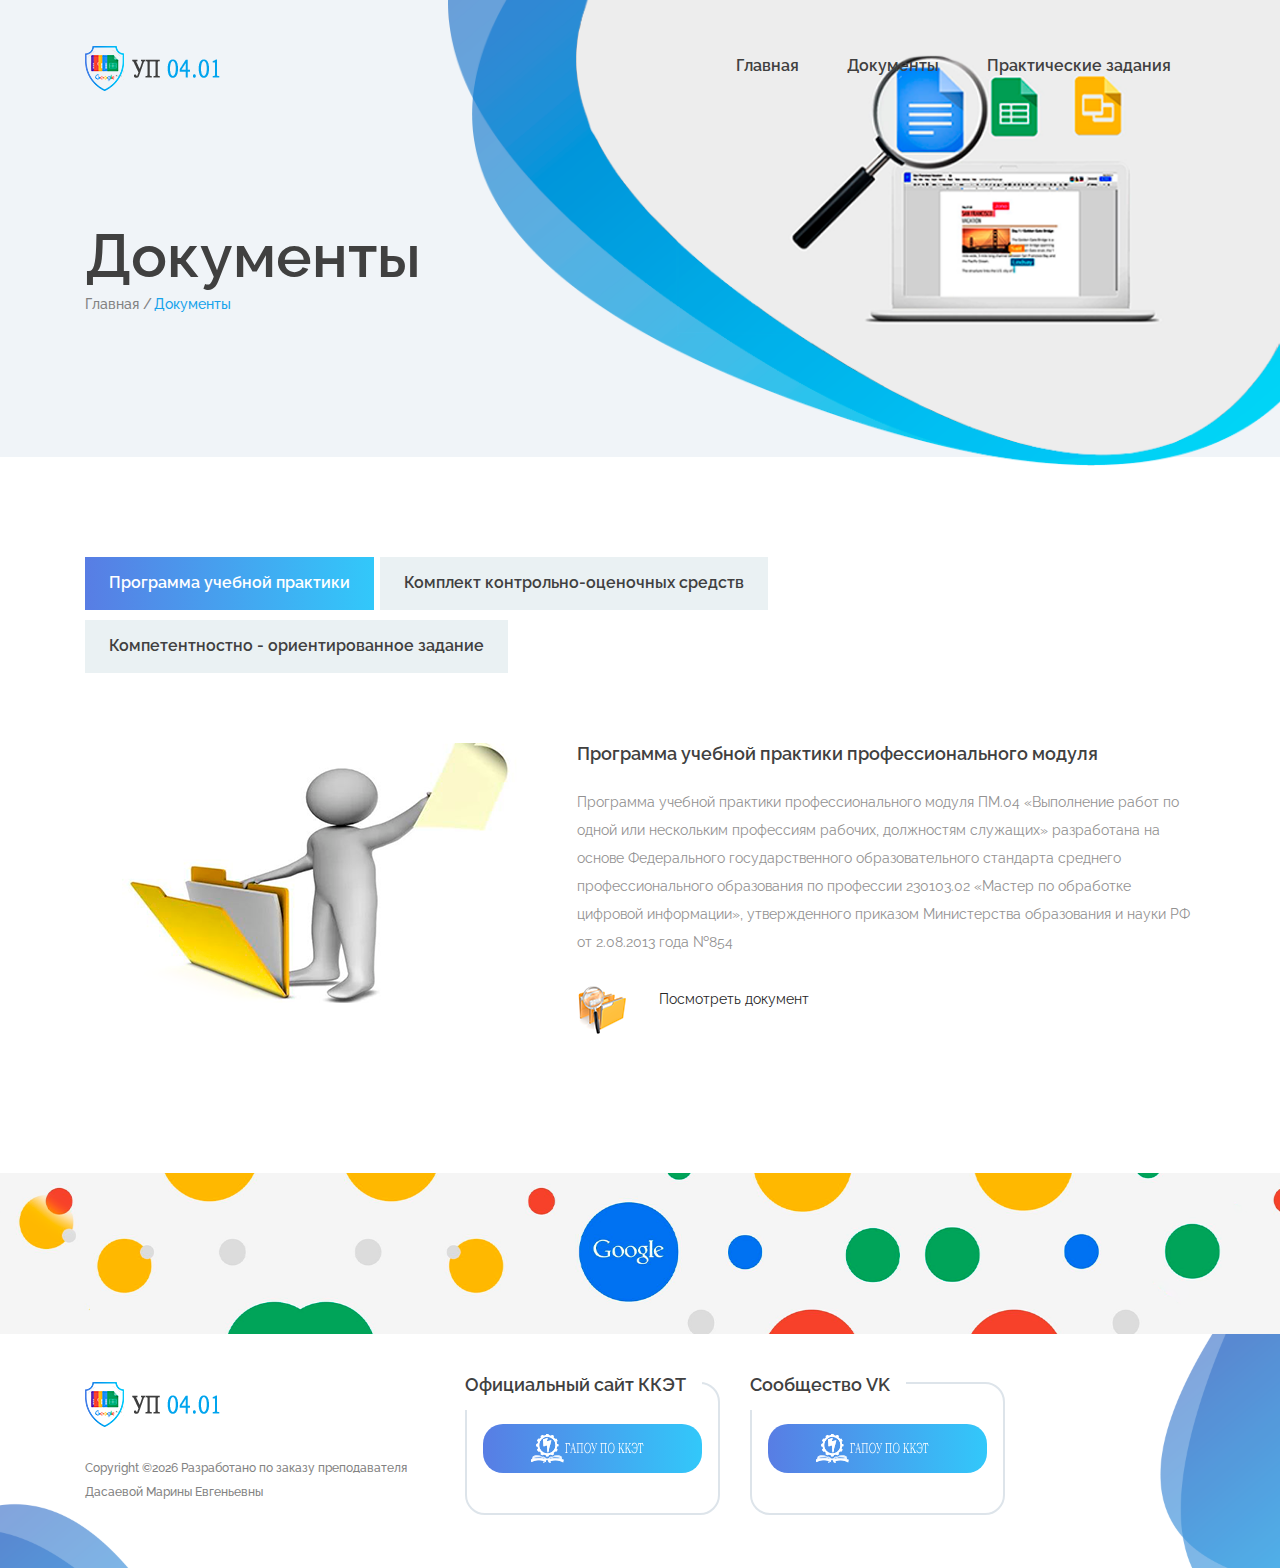
<file: documents.html>
<!DOCTYPE html>
<html lang="en">
<head>
    <title>Учебная практика</title>

    <!-- Required meta tags -->
    <meta charset="utf-8">
    <meta name="viewport" content="width=device-width, initial-scale=1, shrink-to-fit=no">

    <!-- Bootstrap CSS -->
    <link rel="stylesheet" href="css/bootstrap.min.css">

    <link rel="stylesheet" type="text/css" href="https://cdnjs.cloudflare.com/ajax/libs/font-awesome/4.7.0/css/font-awesome.min.css">

    <!-- Swiper CSS -->
    <link rel="stylesheet" href="css/swiper.min.css">

    <!-- Styles -->
    <link rel="stylesheet" href="style.css">
</head>
<body class="single-page">
    <header class="site-header">
        <div class="nav-bar">
            <div class="container">
                <div class="row">
                    <div class="col-12 d-flex flex-wrap justify-content-between align-items-center">
                        <div class="site-branding d-flex align-items-center">
                            <a class="d-block" href="index.html" rel="home"><img class="d-block" src="images/logo.png" alt="logo"></a>
                        </div><!-- .site-branding -->

                        <nav class="site-navigation d-flex justify-content-end align-items-center">
                            <ul class="d-flex flex-column flex-lg-row justify-content-lg-end align-items-center">
                           <li ><a href="index.html">Главная</a></li>
                              
                                <li><a class="current-menu-item" href="documents.html">Документы</a></li>
                                <li><a href="praktika.html">Практические задания</a></li>

                           
                               
                                
                            </ul>
                        </nav><!-- .site-navigation -->

                        <div class="hamburger-menu d-lg-none">
                            <span></span>
                            <span></span>
                            <span></span>
                            <span></span>
                        </div><!-- .hamburger-menu -->
                    </div><!-- .col -->
                </div><!-- .row -->
            </div><!-- .container -->
        </div><!-- .nav-bar -->

        <div class="container">
            <div class="row">
                <div class="col-12">
                    <h1>Документы</h1>

                    <div class="breadcrumbs">
                        <ul class="d-flex flex-wrap align-items-center p-0 m-0">
                            <li><a href="index.html">Главная</a></li>
                            <li>Документы</li>
                        </ul>
                    </div><!-- .breadcrumbs -->
                </div>
            </div>
        </div>

        <img class="header-img" src="images/service-bg.png" alt="">
    </header><!-- .site-header -->





    <div class="container">
        <div class="row">
            <div class="col-12">
                <div class="services-tabs">
                    <div class="tabs">
                        <ul class="tabs-nav d-flex flex-wrap">
                            <li class="tab-nav d-flex justify-content-center align-items-center" data-target="#tab_1">Программа учебной практики</li>
                            <li class="tab-nav d-flex justify-content-center align-items-center" data-target="#tab_2">Комплект контрольно-оценочных средств</li>
                            <li class="tab-nav d-flex justify-content-center align-items-center" data-target="#tab_3">Компетентностно - ориентированное задание</li>
                         </ul>

                        <div class="tabs-container">
                            <div id="tab_1" class="tab-content">
                                <img src="images/service-tab-img1.png" alt="">

                                <h4>Программа учебной практики профессионального модуля</h4>

                                <p>Программа учебной практики профессионального модуля ПМ.04 «Выполнение работ по одной или нескольким профессиям рабочих, должностям служащих» разработана на основе Федерального государственного образовательного стандарта среднего профессионального образования по профессии 230103.02 «Мастер по обработке цифровой информации», утвержденного приказом Министерства образования и науки РФ от 2.08.2013 года №854</p><br>
								
								<p><a href="docs/Programma.pdf" target=_blank> <img src="images/lupa.png">Посмотреть документ</a></p>
                            </div>

                            <div id="tab_2" class="tab-content">
                                <img src="images/service-tab-img2.png" alt="">

                                <h4>Комплект контрольно-оценочных средств
для проведения текущего контроля 

</h4>

                                <p>Комплект контрольно-оценочных средств разработан на основе рабочей программы по профессиональному модулю ПМ. 04 Выполнение работ по одной или нескольким профессиям рабочих, должностям служащих, утвержденной заместителем директора по учебной работе в ГАПОУ ПО ККЭТ.
Настоящий комплект контрольно-оценочных средств предназначен для проведения аттестационных испытаний по профессиональному модулю в форме выполнения комплексного практического задания.
</p><br>
                            <p><a href="docs/KOS.pdf" target=_blank> <img src="images/lupa.png">Посмотреть документ</a></p>
                            </div>

                            <div id="tab_3" class="tab-content">
                                <img src="images/service-tab-img3.png" alt="">

                                <h4>Инструментарий оценки предназначен для оценки групп компетенций </h4>

                                <p>Комплект контрольно-оценочных средств включает  компетентностно- ориентированные задания, направленные на проверку сформированности профессиональных компетенций (далее ПК) ПМ 04 Выполнение работ по одной или нескольким профессиям рабочих, должностям служащих.</p><br>
                            <p><a href="docs/Zadanie.pdf" target=_blank> <img src="images/lupa.png">Посмотреть документ</a></p>
							</div>

                       

                        </div>
                    </div>
                </div>
            </div>
        </div>
    </div>

    <div class="subscribe-banner">
        <div class="container">
            <div class="row">
                <div class="col-12 col-lg-8 offset-lg-2">
                   
                </div>
            </div>
        </div>
    </div>

 <footer class="site-footer">
        <div class="footer-widgets">
            <div class="container">
                <div class="row">
                    <div class="col-12 col-md-6 col-lg-4">
                        <div class="foot-about">
                            <h2><a href="#"><img src="images/logo.png" alt=""></a></h2>

                            <p class="copyright"><!-- Link back to Colorlib can't be removed. Template is licensed under CC BY 3.0. -->
Copyright &copy;<script>document.write(new Date().getFullYear());</script> Разработано по заказу преподавателя Дасаевой Марины Евгеньевны
<!-- Link back to Colorlib can't be removed. Template is licensed under CC BY 3.0. --></p>
                        </div><!-- .foot-about -->
                    </div><!-- .col -->

               
   <div class="col-12 col-md-6 col-lg-3 mt-5 mt-md-0">
                    <div class="emergency-box">
                        <h2 class="d-flex align-items-center">Официальный сайт ККЭТ</h2>

                        <div class="call-btn button gradient-bg">
                            <a class="d-flex justify-content-center align-items-center" href="https://kket58.ru/" target=_blank><img src="images/emergency-call1.png" ></a>
                        </div>

                      
                    </div>
                </div>
				
               <div class="col-12 col-md-6 col-lg-3 mt-5 mt-md-0">
                    <div class="emergency-box">
                        <h2 class="d-flex align-items-center">Сообщество VK</h2>

                     
						  <div class="call-btn button gradient-bg">
                            <a class="d-flex justify-content-center align-items-center" href="https://vk.com/collegekket" target=_blank><img src="images/emergency-call1.png" ></a>
                        </div>
						

                        
                    </div>
                </div>       
                </div><!-- .row -->
            </div><!-- .container -->
        </div><!-- .footer-widgets -->
    </footer><!-- .site-footer -->

    <script type='text/javascript' src='js/jquery.js'></script>
    <script type='text/javascript' src='js/jquery.collapsible.min.js'></script>
    <script type='text/javascript' src='js/swiper.min.js'></script>
    <script type='text/javascript' src='js/jquery.countdown.min.js'></script>
    <script type='text/javascript' src='js/circle-progress.min.js'></script>
    <script type='text/javascript' src='js/jquery.countTo.min.js'></script>
    <script type='text/javascript' src='js/jquery.barfiller.js'></script>
    <script type='text/javascript' src='js/custom.js'></script>
</body>
</html>
</file>
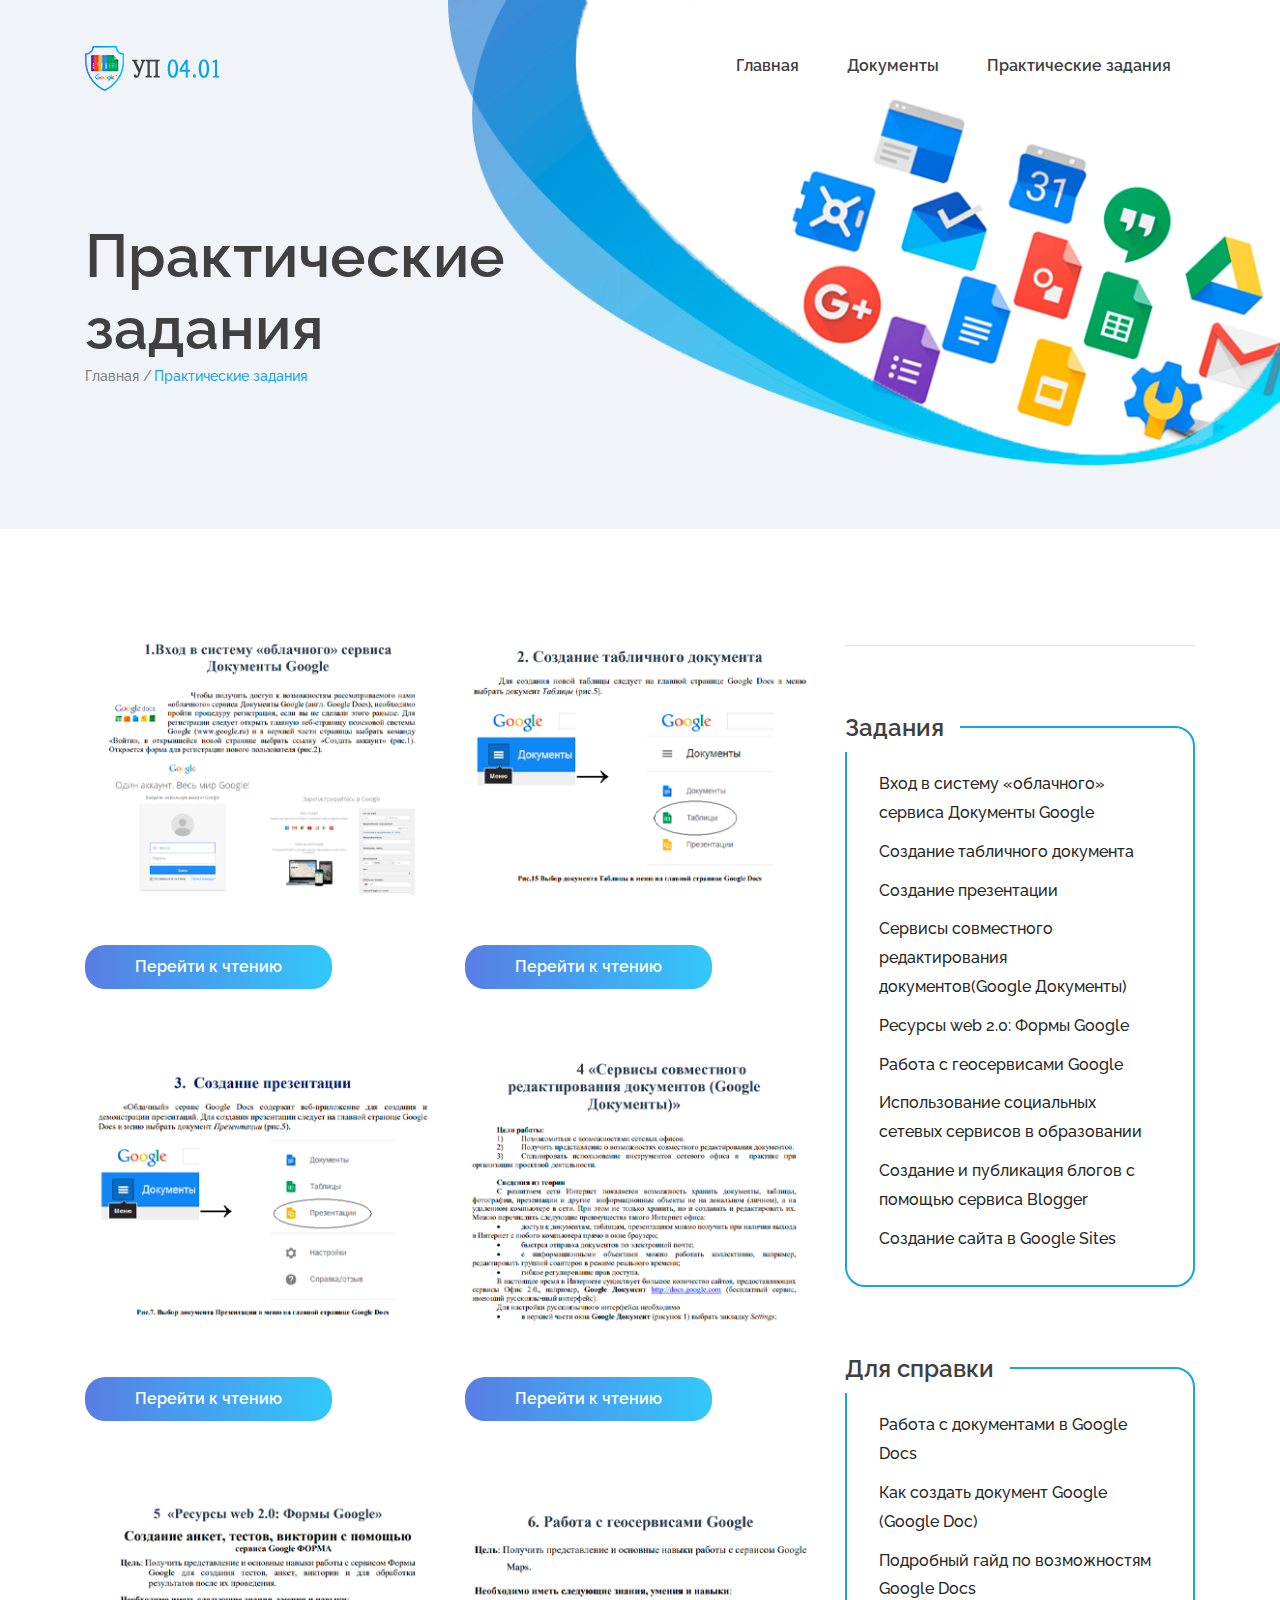
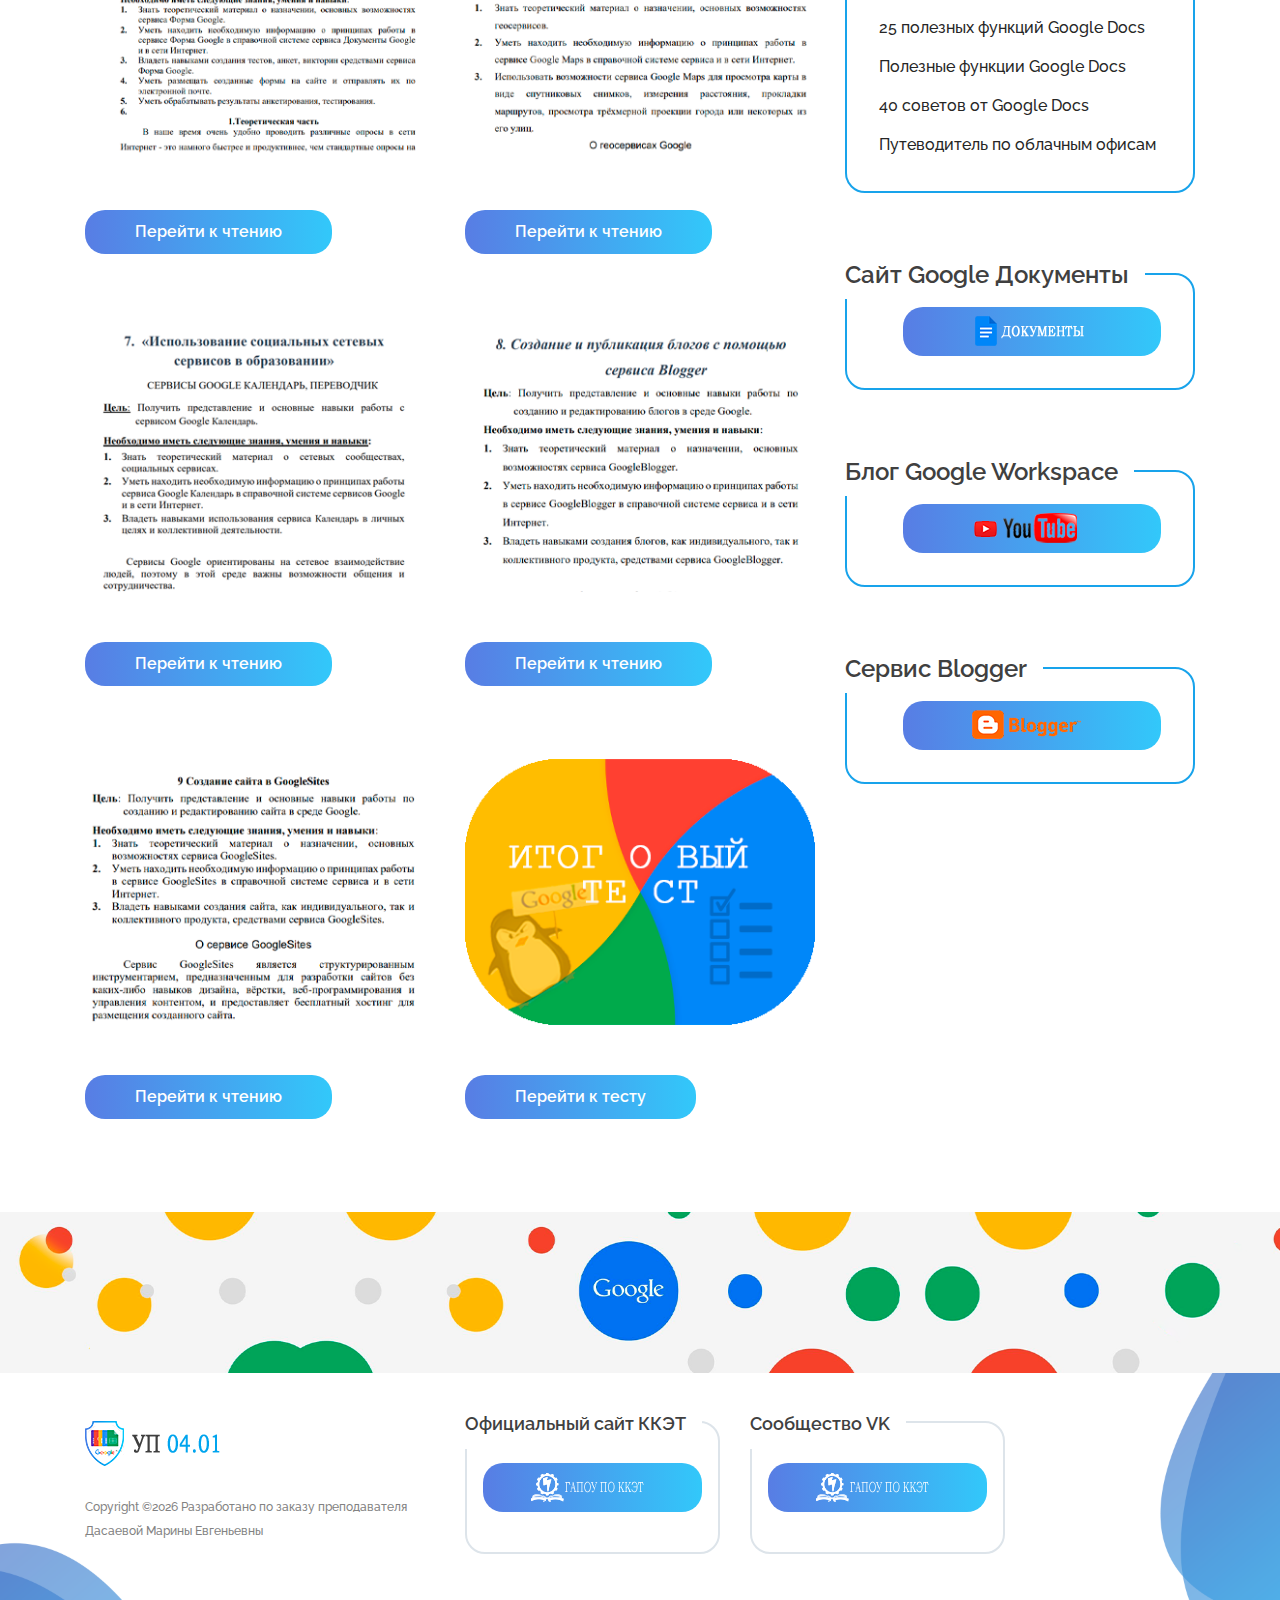
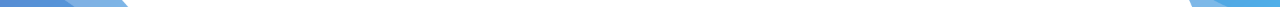
<file: praktika.html>
<!DOCTYPE html>
<html lang="en">
<head>
    <title>Учебная практика</title>

    <!-- Required meta tags -->
    <meta charset="utf-8">
    <meta name="viewport" content="width=device-width, initial-scale=1, shrink-to-fit=no">

    <!-- Bootstrap CSS -->
    <link rel="stylesheet" href="css/bootstrap.min.css">

    <!-- Swiper CSS -->
    <link rel="stylesheet" href="css/swiper.min.css">

    <link rel="stylesheet" type="text/css" href="https://cdnjs.cloudflare.com/ajax/libs/font-awesome/4.7.0/css/font-awesome.min.css">

    <!-- Styles -->
    <link rel="stylesheet" href="style.css">
</head>
<body class="single-page blog-page">
    <header class="site-header">
        <div class="nav-bar">
            <div class="container">
                <div class="row">
                    <div class="col-12 d-flex flex-wrap justify-content-between align-items-center">
                        <div class="site-branding d-flex align-items-center">
                            <a class="d-block" href="index.html" rel="home"><img class="d-block" src="images/logo.png" alt="logo"></a>
                        </div><!-- .site-branding -->

                        <nav class="site-navigation d-flex justify-content-end align-items-center">
                            <ul class="d-flex flex-column flex-lg-row justify-content-lg-end align-items-center">
                                         <li ><a href="index.html">Главная</a></li>
                              
                                <li><a href="documents.html">Документы</a></li>
                                <li><a class="current-menu-item href="praktika.html">Практические задания</a></li>
                            </ul>
                        </nav><!-- .site-navigation -->

                        <div class="hamburger-menu d-lg-none">
                            <span></span>
                            <span></span>
                            <span></span>
                            <span></span>
                        </div><!-- .hamburger-menu -->
                    </div><!-- .col -->
                </div><!-- .row -->
            </div><!-- .container -->
        </div><!-- .nav-bar -->

        <div class="container">
            <div class="row">
                <div class="col-12">
                    <h1>Практические<br> задания</h1>

                    <div class="breadcrumbs">
                        <ul class="d-flex flex-wrap align-items-center p-0 m-0">
                            <li><a href="index.html">Главная</a></li>
                            <li>Практические задания</li>
                        </ul>
                    </div><!-- .breadcrumbs -->
                </div>
            </div>
        </div>

        <img class="header-img" src="images/news-bg.png" alt="">
    </header><!-- .site-header -->

    <div class="container">
        <div class="row">
            <div class="col-12 col-lg-8">
                <div class="the-news">
                    <div class="row">
                        <div class="col-12 col-md-6">
                            <div class="the-news-wrap">
                                <figure class="post-thumbnail">
                                    <a href="docs\Z1.pdf" target=_blank><img src="images/news-1.png" alt=""></a>
                                </figure>

                                <header class="entry-header">
                                   

                                 
                                </header>

                             

                                <footer class="entry-footer mt-5">
                                    <a class="button gradient-bg" href="docs\Z1.pdf" target=_blank>Перейти к чтению</a>
                                </footer>
                            </div>
                        </div>

                        <div class="col-12 col-md-6">
                            <div class="the-news-wrap">
                                <figure class="post-thumbnail">
                                    <a href="docs\Z2.pdf" target=_blank><img src="images/news-2.png" alt=""></a>
                                </figure>

                                <header class="entry-header">
                                  

                                   
                                </header>

                          

                                <footer class="entry-footer mt-5">
                                    <a class="button gradient-bg" href="docs\Z2.pdf" target=_blank>Перейти к чтению</a>
                                </footer>
                            </div>
                        </div>

                        <div class="col-12 col-md-6">
                            <div class="the-news-wrap">
                                <figure class="post-thumbnail">
                                    <a href="docs\Z3.pdf" target=_blank><img src="images/news-3.png" alt=""></a>
                                </figure>

                                <header class="entry-header">
                                   

                                    
                                </header>

                            

                                <footer class="entry-footer mt-5">
                                    <a class="button gradient-bg" href="docs\Z3.pdf" target=_blank>Перейти к чтению</a>
                                </footer>
                            </div>
                        </div>

                        <div class="col-12 col-md-6">
                            <div class="the-news-wrap">
                                <figure class="post-thumbnail">
                                    <a href="docs\Z4.pdf" target=_blank><img src="images/news-4.png" alt=""></a>
                                </figure>

                                <header class="entry-header">
                                   

                                   
                                </header>


                                <footer class="entry-footer mt-5">
                                    <a class="button gradient-bg" href="docs\Z4.pdf" target=_blank>Перейти к чтению</a>
                                </footer>
                            </div>
                        </div>

                        <div class="col-12 col-md-6">
                            <div class="the-news-wrap">
                                <figure class="post-thumbnail">
                                    <a href="docs\Z5.pdf" target=_blank><img src="images/news-5.png" alt=""></a>
                                </figure>

                                <header class="entry-header">
                                  

                                   
                                </header>

                            

                                <footer class="entry-footer mt-5">
                                    <a class="button gradient-bg" href="docs\Z5.pdf" target=_blank>Перейти к чтению</a>
                                </footer>
                            </div>
                        </div>

                        <div class="col-12 col-md-6">
                            <div class="the-news-wrap">
                                <figure class="post-thumbnail">
                                    <a href="docs\Z6.pdf" target=_blank><img src="images/news-6.png" alt=""></a>
                                </figure>

                                <header class="entry-header">
                                   

                                    
                                </header>

                            

                                <footer class="entry-footer mt-5">
                                    <a class="button gradient-bg" href="docs\Z6.pdf" target=_blank>Перейти к чтению</a>
                                </footer>
                            </div>
                        </div>
           <div class="col-12 col-md-6">
                            <div class="the-news-wrap">
                                <figure class="post-thumbnail">
                                    <a href="docs\Z7.pdf" target=_blank><img src="images/news-7.png" alt=""></a>
                                </figure>

                                <header class="entry-header">
                                   

                                    
                                </header>

                            

                                <footer class="entry-footer mt-5">
                                    <a class="button gradient-bg" href="docs\Z7.pdf" target=_blank>Перейти к чтению</a>
                                </footer>
                            </div>
                        </div>

                        <div class="col-12 col-md-6">
                            <div class="the-news-wrap">
                                <figure class="post-thumbnail">
                                    <a href="docs\Z8.pdf" target=_blank><img src="images/news-8.png" alt=""></a>
                                </figure>

                                <header class="entry-header">
                                   

                                    
                                </header>

                            

                                <footer class="entry-footer mt-5">
                                    <a class="button gradient-bg" href="docs\Z8.pdf" target=_blank>Перейти к чтению</a>
                                </footer>
                            </div>
                        </div>

                        <div class="col-12 col-md-6">
                            <div class="the-news-wrap">
                                <figure class="post-thumbnail">
                                    <a href="docs\Z9.pdf" target=_blank><img src="images/news-9.png" alt=""></a>
                                </figure>

                                <header class="entry-header">
                                   

                                    
                                </header>

                           

                                <footer class="entry-footer mt-5">
                                    <a class="button gradient-bg" href="docs\Z9.pdf" target=_blank>Перейти к чтению</a>
                                </footer>
                            </div>
                        </div>
                        <div class="col-12 col-md-6">
                            <div class="the-news-wrap">
                                <figure class="post-thumbnail">
                                    <a href="test/2.html" target=_blank><img src="images/test.png" alt=""></a>
                                </figure>

                                <header class="entry-header">
                                   

                                    
                                </header>

                            

                                <footer class="entry-footer mt-5">
                                    <a class="button gradient-bg" href="test/2.html" target=_blank>Перейти к тесту</a>
                                </footer>
                            </div>
                        </div>
                    </div>
                </div>
            </div>

            <div class="col-12 col-lg-4">
                <div class="sidebar">
                <hr>
                    <div class="opening-hours">
                        <h2 class="d-flex align-items-center">Задания</h2>

                        <ul class="p-0 m-0">
                            <li><a href="docs\Z1.pdf" target=_blank>Вход в систему «облачного» сервиса Документы Google</a></li>
                            <li><a href="docs\Z2.pdf" target=_blank>Создание табличного документа</a></li>
                            <li><a href="docs\Z3.pdf" target=_blank>Создание презентации</a></li>
                            <li><a href="docs\Z4.pdf" target=_blank>Сервисы совместного редактирования документов(Google Документы)</a></li>
                            <li><a href="docs\Z5.pdf" target=_blank>Ресурсы web 2.0: Формы Google</a></li>
							   <li><a href="docs\Z6.pdf" target=_blank>Работа с геосервисами Google</a></li>
                            <li><a href="docs\Z7.pdf" target=_blank>Использование социальных сетевых сервисов в образовании</a></li>
                            <li><a href="docs\Z8.pdf" target=_blank>Cоздание и публикация блогов с помощью сервиса Blogger</a></li>
                            <li><a href="docs\Z9.pdf" target=_blank>Создание сайта в Google Sites</a></li>
                        </ul>
                    </div>

                    
										
                    <div class="opening-hours">
                        <h2 class="d-flex align-items-center">Для справки</h2>

                        <ul class="p-0 m-0">
                            <li><a href="https://texterra.ru/blog/polnoe-rukovodstvo-po-google-docs.html" target=_blank>Работа с документами в Google Docs <span></span></li></a>
                            <li><a href="http://ru.wikihow.com/создать-документ-Google-(Google-Doc)" target=_blank>Как создать документ Google (Google Doc) <span></span></li></a>
                       <li><a href="https://timeweb.com/ru/community/articles/vozmozhnosti-google-docs" target=_blank>Подробный гайд по возможностям Google Docs <span></span></li></a>
					    <li><a href="https://vc.ru/services/44782-25-poleznyh-funkciy-google-docs-dlya-redaktirovaniya-oformleniya-dokumentov-i-sovmestnoy-raboty" target=_blank>25 полезных функций Google Docs<span></span></li></a>
						<li><a href="https://sendpulse.com/ru/blog/useful-google-docs-features" target=_blank>Полезные функции Google Docs<span></span></li></a>  
                       <li><a href="https://medium.com/@interweb/%D0%B1%D0%BE%D0%BB%D0%B5%D0%B5-40-%D1%81%D0%BE%D0%B2%D0%B5%D1%82%D0%BE%D0%B2-%D0%BE%D1%82-google-docs-%D0%BA%D0%B0%D0%BA-%D1%81%D1%82%D0%B0%D1%82%D1%8C-%D0%BF%D1%80%D0%BE%D0%B4%D0%B2%D0%B8%D0%BD%D1%83%D1%82%D1%8B%D0%BC-%D0%BF%D0%BE%D0%BB%D1%8C%D0%B7%D0%BE%D0%B2%D0%B0%D1%82%D0%B5%D0%BB%D0%B5%D0%BC-9a701c091007" target=_blank>40 советов от Google Docs <span></span></li></a>
					   
					   <li><a href="https://www.ixbt.com/soft/google-docs.shtml" target=_blank>Путеводитель по облачным офисам<span></span></li></a>
					   
					   </ul>
                    </div>

               		
        
                    <div class="opening-hours">
                        <h2 class="d-flex align-items-center">Opening Hours</h2>

                           <h2 class="d-flex align-items-center">Сайт Google Документы</h2>

                        <div class="call-btn button gradient-bg">
                            <a class="d-flex justify-content-center align-items-center" href="https://www.docs.google.com/" target=_blank><img src="images/emergency-call2.png" ></a>
                        </div>
                    </div>
              

          
                    <div class="opening-hours">
                        <h2 class="d-flex align-items-center">Opening Hours</h2>

                          <h2 class="d-flex align-items-center">Блог Google Workspace</h2>

                     
						<div class="call-btn button gradient-bg">
                            <a class="d-flex justify-content-center align-items-center" href="https://www.youtube.com/channel/UCBmwzQnSoj9b6HzNmFrg_yw" target=_blank><img src="images/emergency-call.png" ></a>
                        </div>
                    </div>
                

         
                    <div class="opening-hours">
                        <h2 class="d-flex align-items-center">Opening Hours</h2>

                         <h2 class="d-flex align-items-center">Сервис Blogger</h2>

                     
						<div class="call-btn button gradient-bg">
                            <a class="d-flex justify-content-center align-items-center" href="https://www.blogger.com/about/" target=_blank><img src="images/emergency-call4.png" ></a>
                        </div>
                    </div>
            
			   
			   
			   
			   
                </div>
            </div>
        </div>
    </div>

    <div class="subscribe-banner">
        <div class="container">
            <div class="row">
                <div class="col-12 col-lg-8 offset-lg-2">
                  
                </div>
            </div>
        </div>
    </div>

 <footer class="site-footer">
        <div class="footer-widgets">
            <div class="container">
                <div class="row">
                    <div class="col-12 col-md-6 col-lg-4">
                        <div class="foot-about">
                            <h2><a href="#"><img src="images/logo.png" alt=""></a></h2>

                            <p class="copyright"><!-- Link back to Colorlib can't be removed. Template is licensed under CC BY 3.0. -->
Copyright &copy;<script>document.write(new Date().getFullYear());</script> Разработано по заказу преподавателя Дасаевой Марины Евгеньевны
<!-- Link back to Colorlib can't be removed. Template is licensed under CC BY 3.0. --></p>
                        </div><!-- .foot-about -->
                    </div><!-- .col -->

               
   <div class="col-12 col-md-6 col-lg-3 mt-5 mt-md-0">
                    <div class="emergency-box">
                        <h2 class="d-flex align-items-center">Официальный сайт ККЭТ</h2>

                        <div class="call-btn button gradient-bg">
                            <a class="d-flex justify-content-center align-items-center" href="https://kket58.ru/" target=_blank><img src="images/emergency-call1.png" ></a>
                        </div>

                      
                    </div>
                </div>
				
               <div class="col-12 col-md-6 col-lg-3 mt-5 mt-md-0">
                    <div class="emergency-box">
                        <h2 class="d-flex align-items-center">Сообщество VK</h2>

                     
						  <div class="call-btn button gradient-bg">
                            <a class="d-flex justify-content-center align-items-center" href="https://vk.com/collegekket" target=_blank><img src="images/emergency-call1.png" ></a>
                        </div>
						

                        
                    </div>
                </div>       
                </div><!-- .row -->
            </div><!-- .container -->
        </div><!-- .footer-widgets -->
    </footer><!-- .site-footer -->

    <script type='text/javascript' src='js/jquery.js'></script>
    <script type='text/javascript' src='js/jquery.collapsible.min.js'></script>
    <script type='text/javascript' src='js/swiper.min.js'></script>
    <script type='text/javascript' src='js/jquery.countdown.min.js'></script>
    <script type='text/javascript' src='js/circle-progress.min.js'></script>
    <script type='text/javascript' src='js/jquery.countTo.min.js'></script>
    <script type='text/javascript' src='js/jquery.barfiller.js'></script>
    <script type='text/javascript' src='js/custom.js'></script>
</body>
</html>
</file>
<file: style.css>
@import url('https://fonts.googleapis.com/css?family=Raleway:200,300,400,500,600,700');

body {
    color: #404040;
    font-size: 16px;
    line-height: 1.8;
    font-family: 'Raleway', sans-serif;
}

img {
    vertical-align: baseline;
}

/*--------------------------------------------------------------
# Links
--------------------------------------------------------------*/
a {
    color: #262626;
}

a:visited {
    color: #757686;
}

a:hover, a:focus, a:active {
    color: #262626;
}

a:focus {
    outline: thin dotted;
}

a:hover, a:active {
    outline: 0;
    list-style: none;
}

/*--------------------------------------------------------------
# Site Header
--------------------------------------------------------------*/
.site-header {
    position: relative;
}

.nav-bar {
    position: absolute;
    top: 0;
    left: 0;
    z-index: 9999;
    width: 100%;
    padding: 20px 0;
}

/*
# Site Branding
--------------------------------*/
.site-branding {
    width: calc(100% - 24px);
    padding: 20px 0;
}

.site-branding a {
    margin-top: 6px;
}

@media screen and (min-width: 992px){
    .site-branding {
        width: auto;
    }
}

/*
  Hamburger Menu
----------------------------------------*/
.hamburger-menu {
    position: relative;
    width: 24px;
    height: 22px;
    margin: 0 auto;
    transition: .5s ease-in-out;
    cursor: pointer;
}

.hamburger-menu span {
    display: block;
    position: absolute;
    height: 2px;
    width: 100%;
    background: #262626;
    border-radius: 10px;
    opacity: 1;
    left: 0;
    transition: .25s ease-in-out;
}

.hamburger-menu span:nth-child(1) {
    top: 2px;
}

.hamburger-menu span:nth-child(2),
.hamburger-menu span:nth-child(3) {
    top: 10px;
}

.hamburger-menu span:nth-child(4) {
    top: 18px;
}

.hamburger-menu.open span:nth-child(1) {
    top: 18px;
    width: 0;
    left: 50%;
}

.hamburger-menu.open span:nth-child(2) {
    transform: rotate(45deg);
}

.hamburger-menu.open span:nth-child(3) {
    transform: rotate(-45deg);
}

.hamburger-menu.open span:nth-child(4) {
    top: 18px;
    width: 0;
    left: 50%;
}

/*
# Main Menu
--------------------------------*/
.site-navigation ul {
    position: fixed;
    top: 0;
    left: -320px;
    z-index: 9999;
    width: 320px;
    max-width: calc(100% - 120px);
    height: 100%;
    padding: 30px 15px;
    margin: 0;
    background: #fff;
    list-style: none;
    overflow-x: scroll;
    transition: all 0.35s;
}

.site-navigation.show ul {
    left: 0;
}

.site-navigation ul li {
    margin: 0 24px;
}

.site-navigation ul li a {
    display: block;
    padding: 16px 0;
    font-size: 16px;
    font-weight: 600;
    line-height: 1;
    color: #404040;
    text-decoration: none;
    transition: color .35s;
}

/*
# Call Button
--------------------------------*/
.call-btn {
    min-width: 210px;
    padding: 8px 12px 6px !important;
    margin-left: 24px;
    margin-right: 0 !important;
}

.call-btn img {
    display: inline-block;
    margin-right: 12px;
}

.call-btn a {
    padding: 0 !important;
    font-size: 16px;
    font-weight: 600;
    color: #fff !important;
}

@media screen and (min-width: 992px) {
    .site-navigation ul {
        position: relative;
        top: auto;
        left: auto;
        width: 100%;
        max-width: 100%;
        height: auto;
        padding: 0;
        overflow: auto;
        background: transparent;
    }

    .site-navigation ul li a {
        padding: 30px 0;
    }
}

.site-navigation ul li a:hover,
.site-navigation ul li.current-menu-item a {
    color: #18a3eb;
}

/*--------------------------------------------------------------
# Hero Section
--------------------------------------------------------------*/
.hero-slider {
    max-height: 950px;
}

.hero-content-wrap {
    min-height: 700px;
    position: relative;
    color: #fff;

    background-size: cover;
    background-position: center;
}

.hero-content-overlay {
    top: 0;
    left: 0;
    background: rgba(0,0,0,0);
}

.hero-content-overlay h1 {
    margin: 0;
    font-size: 60px;
    font-weight: 600;
    line-height: 1.2;
    color: #404040;
}

.hero-content-overlay p {
    font-size: 14px;
    font-weight: 500;
    line-height: 2;
    color: #828282;
}

.hero-slider .pagination-wrap {
    top: 50%;
    left: 0;
    z-index: 99;
    width: 120px;
    margin-top: -60px;
}

.hero-slider .swiper-pagination-bullet {
    width: 120px;
    height: 28px;
    margin-bottom: 12px;
    border-radius: 0;
    border-bottom: 2px solid transparent;
    font-size: 16px;
    font-weight: 600;
    color: #aaaaaa;
    background: transparent;
    opacity: 1;
    text-align: right;
}

.hero-slider .swiper-pagination-bullet-active {
    color: #18a3eb;
    border-color: #18a3eb;
}

@media screen and (max-width: 1400px) {
    .hero-slider .swiper-pagination-bullet {
        width: 60px;
    }
}

@media screen and (max-width: 576px) {
    .hero-slider .pagination-wrap {
        top: auto;
        bottom: 60px;
        margin-top: 0;
    }

    .hero-slider .swiper-pagination-bullet {
        width: 30px;
        margin-left: 15px;
    }
}

/*--------------------------------------------------------------
# Elements Page
--------------------------------------------------------------*/
.elements-wrap {
    margin-top: 80px;
}

.elements-page .elements-heading .entry-title {
    font-size: 24px;
    font-weight: 600;
    color: #262626;
}

.elements-page .elements-container {
    margin-top: 54px;
}

.elements-page .btn {
    margin-right: 20px;
}

/*
# Button
----------------------------------*/
.button {
    padding: 12px 50px 10px;
    margin-right: 32px;
    border: 0;
    border-bottom: 3px solid #18a3eb;
    border-radius: 20px;
    font-size: 16px;
    font-weight: 600;
    line-height: 1;
    color: #404040;
    outline: none;
    background: #f0f4f8;
    text-decoration: none !important;
}

.button:focus {
    outline: none;
    box-shadow: none;
}

.button.dark {
    border-color: transparent;
    color: #fff;
    background: #18a3eb;
}

.button.gradient-bg {
    border-color: transparent;
    background: -moz-linear-gradient(180deg, rgba(50,200,250,1) 0%, rgba(88,125,228,1) 100%); /* ff3.6+ */
    background: -webkit-gradient(linear, left top, right top, color-stop(0%, rgba(50,200,250,1)), color-stop(100%, rgba(88,125,228,1))); /* safari4+,chrome */
    background: -webkit-linear-gradient(180deg, rgba(50,200,250,1) 0%, rgba(88,125,228,1) 100%); /* safari5.1+,chrome10+ */
    background: -o-linear-gradient(180deg, rgba(50,200,250,1) 0%, rgba(88,125,228,1) 100%); /* opera 11.10+ */
    background: -ms-linear-gradient(180deg, rgba(50,200,250,1) 0%, rgba(88,125,228,1) 100%); /* ie10+ */
    background: linear-gradient(270deg, rgba(50,200,250,1) 0%, rgba(88,125,228,1) 100%); /* w3c */
    filter: progid:DXImageTransform.Microsoft.gradient( startColorstr='#18a3eb', endColorstr='#587de4',GradientType=1 ); /* ie6-9 */
    color: #fff;
}

/*
# Accordion
----------------------------------*/
.accordion-wrap {
    position: relative;
}

.accordion-wrap .entry-content {
    margin: 0;
}

.accordion-wrap .entry-title {
    padding: 12px 38px;
    margin-bottom: 15px;
    background: #f3f3f3;
    font-size: 16px;
    font-weight: 600;
    color: #404040;
    cursor: pointer;
}

.accordion-wrap .entry-title {
    border: 0;
    background: -moz-linear-gradient(180deg, rgba(50,200,250,1) 0%, rgba(88,125,228,1) 100%); /* ff3.6+ */
    background: -webkit-gradient(linear, left top, right top, color-stop(0%, rgba(50,200,250,1)), color-stop(100%, rgba(188,125,228,1))); /* safari4+,chrome */
    background: -webkit-linear-gradient(180deg, rgba(50,200,250,1) 0%, rgba(88,125,228,1) 100%); /* safari5.1+,chrome10+ */
    background: -o-linear-gradient(180deg, rgba(50,200,250,1) 0%, rgba(88,125,228,1) 100%); /* opera 11.10+ */
    background: -ms-linear-gradient(180deg, rgba(50,200,250,1) 0%, rgba(88,125,228,1) 100%); /* ie10+ */
    background: linear-gradient(270deg, rgba(50,200,250,1) 0%, rgba(88,125,228,1) 100%); /* w3c */
    filter: progid:DXImageTransform.Microsoft.gradient( startColorstr='#18a3eb', endColorstr='#18a3eb',GradientType=1 ); /* ie6-9 */
    color: #fff;
}

.accordion-wrap .entry-title .arrow-r::before,
.accordion-wrap .entry-title .arrow-d::before {
    content: "+";
    font-size: 24px;
    font-weight: 400;
}

.accordion-wrap .entry-title .arrow-d::before {
    content: "-";
}

/*
# Content
----------------------------------*/
.accordion-wrap .entry-content {
    display: none;
}

.accordion-wrap .entry-content p {
    padding: 10px 0;
    font-size: 14px;
    line-height: 2;
    color: #828282;
}

/*
# Tabs
----------------------------------*/
ul.tabs-nav {
    margin: 0;
    padding: 0;
    list-style: none;
}

ul.tabs-nav .tab-nav {
    padding: 12px 24px;
    margin-right: 6px;
    margin-bottom: 10px;
    background: #eaf1f3;
    font-size: 16px;
    font-weight: 600;
    color: #404040;
    cursor: pointer;
    transition: all .35s;
}

ul.tabs-nav .tab-nav.active {
    border: 0;
    background: -moz-linear-gradient(180deg, rgba(50,200,250,1) 0%, rgba(88,125,228,1) 100%); /* ff3.6+ */
    background: -webkit-gradient(linear, left top, right top, color-stop(0%, rgba(50,200,250,1)), color-stop(100%, rgba(88,125,228,1))); /* safari4+,chrome */
    background: -webkit-linear-gradient(180deg, rgba(50,200,250,1) 0%, rgba(88,125,228,1) 100%); /* safari5.1+,chrome10+ */
    background: -o-linear-gradient(180deg, rgba(50,200,250,1) 0%, rgba(88,125,228,1) 100%); /* opera 11.10+ */
    background: -ms-linear-gradient(180deg, rgba(50,200,250,1) 0%, rgba(88,125,228,1) 100%); /* ie10+ */
    background: linear-gradient(270deg, rgba(50,200,250,1) 0%, rgba(88,125,228,1) 100%); /* w3c */
    filter: progid:DXImageTransform.Microsoft.gradient( startColorstr='#18a3eb', endColorstr='#18a3eb',GradientType=1 ); /* ie6-9 */
    color: #fff;
}

.tabs .tab-nav {
    margin-bottom: -1px;
    z-index: 99;
}

.tabs-container {
    padding: 60px 0;
}

.tab-content {
    display: none;
}

.tab-content img {
    float: left;
    margin-right: 32px;
    margin-bottom: 32px;
}

.tab-content h4 {
    margin-bottom: 24px;
    font-size: 18px;
    font-weight: 600;
    color: #404040;
}

.tab-content p {
    margin-bottom: 0;
    font-size: 14px;
    line-height: 2;
    color: #929191;
}

/*
# Circular Progress Bar
----------------------------------*/
.circular-progress-bar {
    margin: 20px 0;
    text-align: center;
}

.circular-progress-bar .circle {
    position: relative;
    width: 156px;
    height: 156px;
    margin: 0 auto;
}

.circular-progress-bar .circle strong {
    position: absolute;
    top: 50%;
    left: 0;
    margin-top: -24px;
    width: 100%;
    font-size: 30px;
    font-weight: 500;
    line-height: 1;
    color: #404040;
}

.circular-progress-bar .entry-title {
    margin-top: 32px;
    font-size: 20px;
    font-weight: 600;
    color: #404040;
}

.circular-progress-bar .entry-title span {
    display: block;
    margin-top: 10px;
    font-size: 14px;
    font-weight: 400;
    color: #828282;
}

/*
# Counter Box
----------------------------------*/
.counter-box {
    margin: 60px 0 20px;
    text-align: center;
}

.counter-box .start-counter {
    margin-top: 10px;
    font-size: 48px;
    font-weight: 400;
    color: #404040;
}

.counter-box .counter-k {
    font-size: 48px;
}

.counter-box .entry-title {
    margin-top: 10px;
    font-size: 16px;
    color: #828282;
}

/*
# Icon Box
----------------------------------*/
.icon-box .entry-header img {
    margin-right: 24px;
}

.icon-box .entry-title {
    margin: 0;
    font-size: 24px;
    font-weight: 700;
    color: #404040;
}

.icon-box .entry-content {
    margin-top: 32px;
}

.icon-box .entry-content p {
    font-size: 14px;
    line-height: 2;
    color: #828282;
}

.icon-box .entry-footer a {
    display: block;
    margin-top: 24px;
    font-size: 12px;
    font-weight: bold;
    color: #828282;
    text-transform: uppercase;
}

/*
# Bar Filler
----------------------------------*/
.barfiller {
    position:relative;
    width:100%;
    height:5px;
    border-radius: 3px;
    background:#d6dee1;
}

.barfiller .fill {
    display:block;
    position:relative;
    width:0px;
    height:100%;
    border-radius: 3px;
    background:#333;
    z-index:1;
}

.barfiller .tipWrap {
    display:none;
}

.barfiller .tip {
    left: 0;
    position: absolute;
    z-index: 2;
    width: 42px;
    height: 42px;
    padding-top: 14px;
    margin-top: -21px;
    border-radius: 50%;
    font-size: 15px;
    font-weight: 500;
    line-height: 1;
    text-align: center;
    background: #18a3eb;
    color: #fff;
}

/*
# Subscribe Banner
--------------------------------*/
.subscribe-banner {
    padding: 80px 0;
    background: url("images/subscribe-bg.png") no-repeat center;
    background-size: cover;
    text-align: center;
}

.subscribe-banner h2 {
    font-size: 30px;
    font-weight: 600;
    color: #fff;
}

.subscribe-banner input[type="email"] {
    width: 100%;
    padding: 8px 24px;
    border: 0;
    margin-top: 24px;
    font-size: 12px;
    font-style: italic;
    color: #404040;
    background: #fff;
    text-align: left;
}

.subscribe-banner input[type="submit"] {
    margin-top: 32px;
    margin-right: 0;
    font-size: 16px;
    font-weight: 600;
    cursor: pointer;
}

/*--------------------------------------------------------------
# Homepage
--------------------------------------------------------------*/
.homepage-boxes {
    padding: 110px 0;
}

/*
# Opening Hours
--------------------------------*/
.opening-hours,
.emergency-box,
.appointment-box,
.contact-info {
    position: relative;
    padding: 32px;
    border-radius: 20px;
    border: 2px solid #dde4ea;
}

.opening-hours {
    border-color: #18a3eb;
}

.opening-hours h2,
.emergency-box h2,
.appointment-box h2,
.contact-info h2 {
    position: absolute;
    top: -24px;
    left: -2px;
    height: 48px;
    padding-right: 16px;
    background: #fff;

    font-size: 24px;
    font-weight: 600;
    color: #404040;
}

.opening-hours ul {
    list-style: none;
}

.opening-hours ul li {
    display: flex;
    justify-content: space-between;
    margin-top: 10px;
    font-size: 16px;
    font-weight: 500;
    color: #828282;
}

.opening-hours ul li span {
    display: inline-block;
    margin-left: 5px;
}

/*
# Emergency
--------------------------------*/
.emergency-box {
    padding: 16px;
}

.emergency-box p {
    margin-top: 16px;
    margin-bottom: 0;
    font-size: 13px;
    font-style: italic;
    color: #828282;
}

.emergency-box .call-btn {
    max-width: 220px;
    margin: 24px auto !important;
}

/*
# Make an Appointment
--------------------------------*/
.appointment-box {
    padding: 16px;
}

.appointment-box form {
    margin-top: 24px;
}

.appointment-box form select,
.appointment-box form input[type="text"],
.appointment-box form input[type="number"] {
    display: block;
    width: calc(50% - 5px);
    padding: 12px 16px ;
    margin-bottom: 10px;
    border: 0;

    font-size: 12px;
    font-style: italic;
    color: #828282;
    background: #f0f4f8;
    outline: none;
}

.appointment-box form input[type="submit"] {
    margin-top: 16px;
}

/*
# Our Departments
--------------------------------*/
.our-departments {
    padding: 100px 0;
    background: url(images/departments-bg.jpg) no-repeat;
    background-size: cover;
}

.our-departments-wrap {
    padding: 60px 80px 80px;
    background: -moz-linear-gradient(180deg, rgba(50,200,250,1) 0%, rgba(88,125,228,1) 100%); /* ff3.6+ */
    background: -webkit-gradient(linear, left top, right top, color-stop(0%, rgba(50,200,250,1)), color-stop(100%, rgba(188,125,228,1))); /* safari4+,chrome */
    background: -webkit-linear-gradient(180deg, rgba(50,200,250,1) 0%, rgba(88,125,228,1) 100%); /* safari5.1+,chrome10+ */
    background: -o-linear-gradient(180deg, rgba(50,200,250,1) 0%, rgba(88,125,228,1) 100%); /* opera 11.10+ */
    background: -ms-linear-gradient(180deg, rgba(50,200,250,1) 0%, rgba(88,125,228,1) 100%); /* ie10+ */
    background: linear-gradient(270deg, rgba(50,200,250,1) 0%, rgba(88,125,228,1) 100%); /* w3c */
    filter: progid:DXImageTransform.Microsoft.gradient( startColorstr='#18a3eb', endColorstr='#18a3eb',GradientType=1 ); /* ie6-9 */
}

@media screen and (max-width: 768px){
    .our-departments-wrap {
        padding-right: 30px;
        padding-left: 30px;
    }
}

.our-departments-wrap h2 {
    margin-bottom: 80px;
    font-size: 48px;
    font-weight: 600;
    text-align: center;
    color: #fff;
}

.our-departments-cont {
    margin-bottom: 64px;
}

.our-departments-cont .entry-header {
    min-height: 48px;
}

.our-departments-cont .entry-header img {
    margin-right: 16px;
}

.our-departments-cont h3 {
    margin: 0;
    font-size: 24px;
    font-weight: bold;
    color: #fff;
}

.our-departments-cont .entry-content {
    margin-top: 16px;
}

.our-departments-cont .entry-content p {
    font-size: 14px;
    color: #fff;
}

.our-departments-cont .entry-footer a {
    font-size: 12px;
    font-weight: bold;
    text-transform: uppercase;
    color: #fff;
}

/*
# Section: Testimonial
--------------------------------*/
.testimonial-section {
    margin-top: 100px;
    position: relative;
    height: 100%;
    padding: 100px 0;
}

.testimonial-section h2 {
    margin-bottom: 40px !important;
}

.testimonial-section::before {
    content: '';
    position: absolute;
    top: 0;
    right: 0;
    z-index: -1;
    width: 50%;
    height: 100%;
    background: url("images/testimonial-bg.jpg") no-repeat right center;
    background-size: cover;
}

.testimonial-slider {
    position: relative;
}

.testimonial-slider-wrap {
    position: relative;
    padding: 72px 100px;
    border-radius: 20px;
    background: #fff;
    box-shadow: 40px 20px 27px rgba(0,0,0,.1);
}

.testimonial-bg-shape {
    position: relative;
}

.testimonial-bg-shape::before {
    content: '';
    position: absolute;
    bottom: -90px;
    left: -130px;
    z-index: -1;
    width: 499px;
    height: 492px;
    background: url("images/testimonial-content-bg.png") no-repeat;
}

.testimonial-slider .content-wrap {
    background: #fff;
}

.testimonial-slider .entry-content p {
    position: relative;
    margin-top: 40px;
    font-size: 16px;
    line-height: 2;
    font-style: italic;
    color: #828282;
}

.testimonial-slider .entry-content p::before {
    content: '';
    position: absolute;
    top: -80px;
    left: 0;
    width: 46px;
    height: 46px;
    background: url("images/testimonial-p-bg.png") no-repeat;
}

.testimonial-slider .testimonial-user {
    display: inline-block;
    margin-top: 24px;
    font-size: 16px;
    font-weight: 500;
    color: #404040;
}

.testimonial-slider .testimonial-user span {
    display: block;
    margin-top: 8px;
    font-size: 12px;
    font-weight: 500;
    color: #828282;
}

.testimonial-slider .user-avatar {
    width: 78px;
    height: 78px;
    margin-top: 56px;
    border-radius: 50%;
    overflow: hidden;
    border: 2px solid #18a3eb;
}

.testimonial-slider .user-avatar img {
    width: 100%;
    height: 100%;
    object-fit: cover;
}

.swiper-pagination-wrap {
    position: absolute;
    left: 0;
    bottom: 150px;
    z-index: 99;
    width: 100%;
}

@media screen and (max-width: 768px){

    .testimonial-slider-wrap {
        padding: 72px 30px 120px;
    }

    .swiper-pagination-wrap {
        bottom: 30px;
    }
}

.testimonial-slider .swiper-pagination-bullet {
    width: 52px;
    height: 52px;
    margin: 0 8px;
    opacity: 1 !important;
}

.testimonial-slider .swiper-pagination-bullet:nth-of-type(1) {
    background: url("images/user-1.jpg");
}

.testimonial-slider .swiper-pagination-bullet:nth-of-type(2) {
    background: url("images/user-2.jpg");
}

.testimonial-slider .swiper-pagination-bullet:nth-of-type(3) {
    background: url("images/user-3.jpg");
}

.testimonial-slider .swiper-pagination-bullet:nth-of-type(4) {
    background: url("images/user-4.jpg");
}

.testimonial-slider .swiper-pagination-bullet-active {
    display: none;
}

/*
# News
--------------------------------*/
.the-news {
    padding: 100px 0 40px;
}

.the-news h2,
.testimonial-section h2 {
    margin-bottom: 80px;
    font-size: 48px;
    font-weight: 600;
    text-align: center;
    color: #404040;
}

.testimonial-section h2 {
    text-align: left;
}

.the-news-wrap {
    margin-bottom: 60px;
}

.the-news-wrap figure {
    margin: 0;
}

.the-news-wrap figure img {
    width: 100%;
}

.the-news-wrap h3 {
    margin-top: 24px;
    font-size: 20px;
    font-weight: 600;
    color: #404040;
}

.the-news .post-metas {
    margin-top: 12px;
    font-size: 12px;
    font-weight: 600;
    color: #828282;
}

.the-news .post-metas > div {
    margin-right: 16px;
}

.the-news .post-metas label {
    margin: 0;
    color: #18a3eb;
}

.the-news .post-metas a {
    color: #828282;
}

.the-news-wrap .entry-content {
    margin-top: 32px;
}

.the-news-wrap .entry-content p {
    font-size: 14px;
    line-height: 2;
    color: #828282;
}

/*--------------------------------------------------------------
# Single Page
--------------------------------------------------------------*/
.single-page .site-header {
    position: relative;
    padding: 220px 0 140px;
    background-color: #f0f4f8;
}

.single-page .site-header h1 {
    margin-bottom: 0;
    font-size: 60px;
    font-weight: 600;
    color: #404040;
}

.single-page .site-header .header-img {
    position: absolute;
    top: 0;
    right: 0;
    max-width: 65%;
    height: auto;
}

/*--------------------------------------------------------------
# Breadcrumbs
--------------------------------------------------------------*/
.breadcrumbs {
   font-size: 14px;
    font-weight: 500;
    color: #828282;
}

.breadcrumbs ul {
    list-style: none;
}

.breadcrumbs li {
    position: relative;
    padding-right: 10px;
    margin-right: 5px;
    color: #18a3eb;
}

.breadcrumbs li::after {
    content: "/";
    position: absolute;
    top: 0;
    right: 0;
    width: 6px;
    height: 100%;
    color: #828282;
}

.breadcrumbs li:nth-last-of-type(1)::after {
    display: none;
               }

.breadcrumbs a {
    color: #828282;
}

/*--------------------------------------------------------------
# About Page
--------------------------------------------------------------*/
.med-history {
    padding: 100px 0;
}

.med-history h2,
.medical-team h2,
.quality-services h2 {
    margin-bottom: 48px;
    font-size: 48px;
    font-weight: 600;
    color: #404040;
}

.med-history p {
    font-size: 14px;
    color: #828282;
}

.med-history .button {
    margin-top: 24px;
}

.med-history img {
    max-width: 100%;
}

.faq-stuff {
    padding: 100px 0;
    background: url("images/faq-bg.jpg") no-repeat;
    background-size: cover;
}

.faq-stuff h2 {
    margin-bottom: 64px;
    font-size: 48px;
    font-weight: 600;
    color: #fff;
}

.faq-stuff .accordion-wrap .entry-content p {
    color: #fff;
}

.professional-box,
.quality-box {
    position: relative;
    padding: 32px;
    border-radius: 20px;
    border: 2px solid #fff;
    text-align: center;
}

.professional-box h2,
.quality-box h2 {
    position: absolute;
    top: -24px;
    left: -2px;
    height: 48px;
    padding-right: 16px;
    padding-left: 16px;
    font-size: 24px;
    font-weight: 600;
    color: #404040;
    background: #fff;
}

.professional-box img,
.quality-box img {
    margin: 24px 0;
}

.professional-box p,
.quality-box p {
    margin-bottom: 0;
    font-size: 14px;
    line-height: 2;
    font-weight: 500;
    color: #fff;
}

.medical-team {
    padding: 100px 0;
}

.medical-team h2 {
    margin-bottom: 56px;
}

.medical-team-wrap {
    text-align: center;
}

.medical-team-wrap img {
    max-width: 100%;
    border-radius: 20px;
}

.medical-team-wrap h4 {
    margin-top: 32px;
    font-size: 18px;
    font-weight: 600;
    color: #404040;
}

.medical-team-wrap h5 {
    margin-top: 12px;
    font-size: 14px;
    font-weight: 600;
    color: #828282;
}


/*--------------------------------------------------------------
# Services
--------------------------------------------------------------*/
.quality-services {
    padding: 100px 0;
}

.quality-services h2 {
    text-align: center;
}

.quality-services p {
    font-size: 14px;
    line-height: 2;
    color: #828282;
}

.services-tabs {
    margin: 100px 0;
}

/*--------------------------------------------------------------
# News
--------------------------------------------------------------*/
.blog-page .the-news {
    padding-bottom: 20px;
}

.blog-page .the-news-wrap {
    margin-bottom: 80px;
}

/*--------------------------------------------------------------
# Pagination
--------------------------------------------------------------*/
@media screen and (min-width: 992px){
    .pagination {
        margin-bottom: 100px;
    }
}

.pagination a {
    margin-right: 16px;
    font-size: 16px;
    font-weight: 600;
    line-height: 1;
    color: #828282;
    text-decoration: none;
}

.pagination a:hover,
.pagination .active a {
    color: #18a3eb;
}

/*--------------------------------------------------------------
# Sidebar
--------------------------------------------------------------*/
.sidebar {
    padding: 100px 0;
}

/*
# Search
--------------------------------*/
.search-widget input[type="search"] {
    width: calc(100% - 90px);
    padding: 8px 30px 8px 20px;
    border: 0;
    border-radius: 30px;
    font-size: 14px;
    outline: none;
    background: #f0f4f8;
    color: #404040;
}

.search-widget button[type="submit"] {
    padding: 10px 32px 9px;
    border: 0;
    margin-left: -32px;
    border-radius: 30px;
    font-size: 12px;
    font-weight: 500;
    font-style: italic;
    color: #fff;
    cursor: pointer;
    outline: none;
    background: -moz-linear-gradient(180deg, rgba(50,200,250,1) 0%, rgba(88,125,228,1) 100%); /* ff3.6+ */
    background: -webkit-gradient(linear, left top, right top, color-stop(0%, rgba(50,200,250,1)), color-stop(100%, rgba(88,125,228,1))); /* safari4+,chrome */
    background: -webkit-linear-gradient(180deg, rgba(50,200,250,1) 0%, rgba(88,125,228,1) 100%); /* safari5.1+,chrome10+ */
    background: -o-linear-gradient(180deg, rgba(50,200,250,1) 0%, rgba(88,125,228,1) 100%); /* opera 11.10+ */
    background: -ms-linear-gradient(180deg, rgba(50,200,250,1) 0%, rgba(88,125,228,1) 100%); /* ie10+ */
    background: linear-gradient(270deg, rgba(50,200,250,1) 0%, rgba(88,125,228,1) 100%); /* w3c */
    filter: progid:DXImageTransform.Microsoft.gradient( startColorstr='#18a3eb', endColorstr='#587de4',GradientType=1 ); /* ie6-9 */
}

.widget-title {
    margin-top: 52px;
    margin-bottom: 32px;
    font-size: 24px;
    font-weight: 600;
    color: #404040;
}

/*
# Categories
--------------------------------*/
.sidebar-cats ul {
    list-style: none;
}

.sidebar-cats li {
    margin-bottom: 15px;
    font-size: 14px;
}

.sidebar-cats li a {
    color: #828282;
}

/*
# Popular Posts
--------------------------------*/
.popular-posts ul {
    list-style: none;
}

.popular-posts li {
    margin-bottom: 32px;
}

.popular-posts li:nth-last-of-type(1) {
    margin-bottom: 0;
}

.popular-posts figure,
.popular-posts figure a ,
.popular-posts figure img {
    display: block;
    margin: 0;
}

.popular-posts figure {
    width: 58px;
}

.popular-posts .entry-content {
    width: calc(100% - 72px);
}

.popular-posts h3 {
    font-size: 14px;
}

.popular-posts h3 a {
    color: #828282;
}

.popular-posts .posted-date {
    font-size: 12px;
    font-weight: 500;
    color: #18a3eb;
}

/*
#Opening hours
--------------------------------*/
.sidebar .opening-hours,
.sidebar .emergency-box {
    margin-top: 80px;
}

.sidebar .emergency-box .button {
    max-width: 220px;
    padding: 6px 10px 4px;
    margin: 32px auto;
}

/*--------------------------------------------------------------
# Contact Page
--------------------------------------------------------------*/
.contact-page-short-boxes {
    padding: 100px 0;
}

.contact-info ul {
    list-style: none;
    font-size: 14px;
    font-weight: 500;
    color: #828282;
}

.contact-info ul li {
    margin-top: 20px;
    margin-bottom: 12px;
    font-weight: 500;
}

.contact-info ul li span {
    display: inline-block;
    color: #404040;
}

.contact-info ul li span {
    width:64px;
}

.contact-page-short-boxes .opening-hours ul li {
    margin-top: 20px;
}

.contact-page-short-boxes .emergency-box {
    padding: 32px;
}

.contact-page-short-boxes .emergency-box .button {
    max-width: 220px;
    padding: 6px 10px 4px;
    margin: 0 auto 24px;
}

.contact-form {
    margin-bottom: 100px;
}

.contact-form h2 {
    margin-bottom: 24px;
    background: #fff;
    font-size: 24px;
    font-weight: 600;
    color: #404040;
}

.contact-form input[type="text"],
.contact-form input[type="email"],
.contact-form textarea {
    width: 100%;
    padding: 15px 20px;
    margin-top: 30px;
    border: 0;
    background: #f0f4f8;
    outline: none;
    font-size: 12px;
    line-height: 1;
    font-style: italic;
    color: #828282;
}

.contact-form input[type="submit"] {
    font-size: 16px;
    font-weight: 500;
    margin-top: 30px;
    cursor: pointer;
}

.contact-page-map {
    margin-bottom: 100px;
}

.contact-page-map iframe {
    display: block;
    width: 100%;
    height: 560px;
}

/*--------------------------------------------------------------
# Footer
--------------------------------------------------------------*/
.site-footer {
    position: relative;
    padding: 48px 0;
    background: url("images/footer-bg.png") no-repeat center #fff;
    background-size: cover;
    font-size: 14px;
    color: #828282;
}

.footer-widgets h2 {
    display: flex;
    align-items: center;
    min-height: 50px;
    margin-bottom: 24px;
    font-size: 18px;
    font-weight: 600;
    color: #404040;
}

.foot-about p {
    font-size: 14px;
    line-height: 2;
}

.foot-about p.copyright {
    margin-top: 24px;
    font-size: 12px;
    font-weight: 500;
}

.foot-contact ul {
    list-style: none;
}

.foot-contact ul li {
    margin-bottom: 5px;
    font-weight: 500;
}

.foot-contact ul li span {
    display: inline-block;
    color: #404040;
}

.foot-contact ul li span {
    width:64px;
}

.foot-links ul {
    list-style: none;
    column-count: 2;
    column-gap: 10px;
}

.foot-links ul li {
    margin-bottom: 5px;
}

.foot-links ul li a {
    color: #828282;
}
</file>
